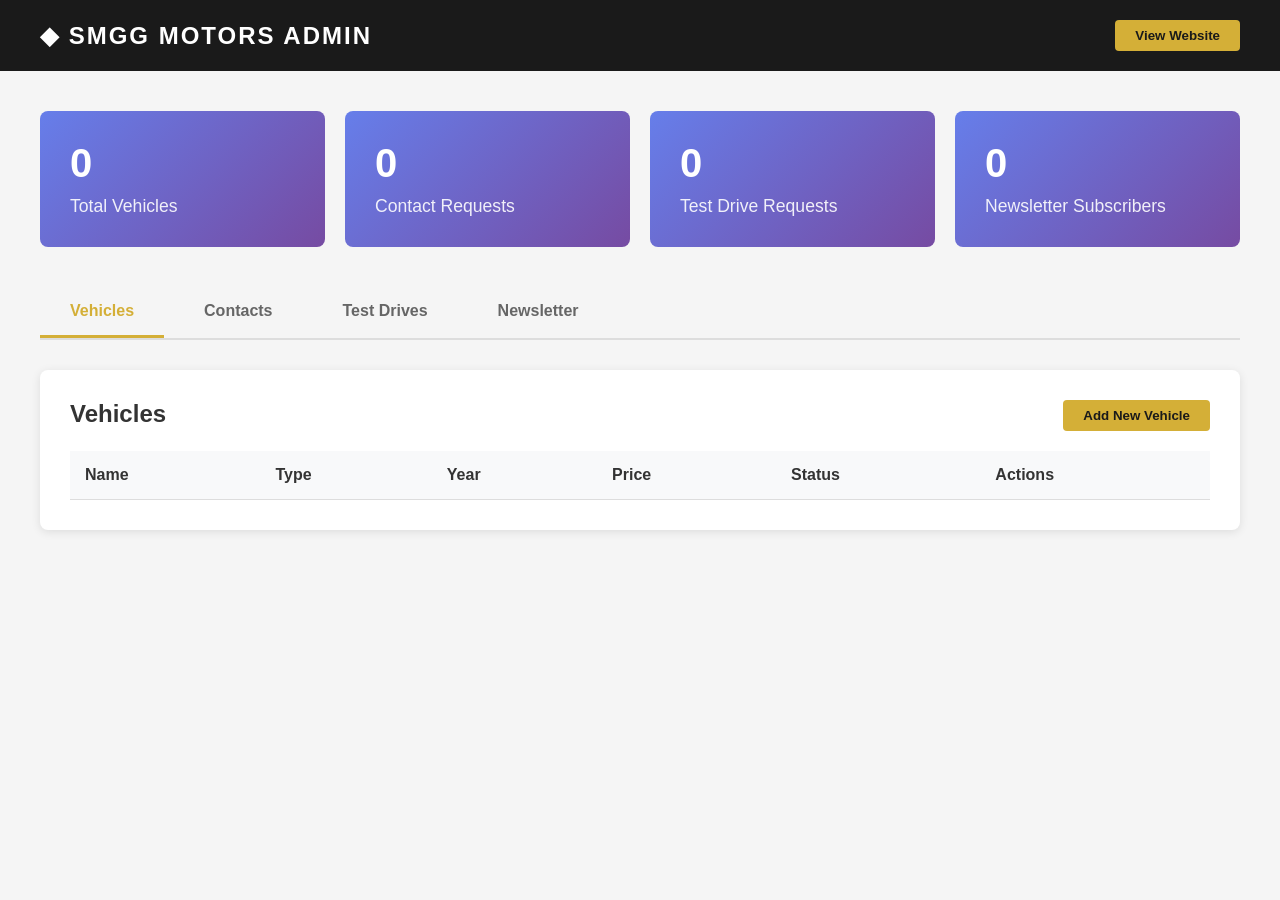
<file: admin.html>
<!DOCTYPE html>
<html lang="en">
<head>
    <meta charset="UTF-8">
    <meta name="viewport" content="width=device-width, initial-scale=1.0">
    <title>Admin Dashboard - SMGG MOTORS</title>
    <style>
        * {
            margin: 0;
            padding: 0;
            box-sizing: border-box;
        }

        body {
            font-family: 'Inter', sans-serif;
            background: #f5f5f5;
            color: #333;
        }

        .header {
            background: #1a1a1a;
            color: white;
            padding: 20px 40px;
            display: flex;
            justify-content: space-between;
            align-items: center;
        }

        .logo {
            font-size: 1.5rem;
            font-weight: 700;
            letter-spacing: 2px;
        }

        .container {
            max-width: 1400px;
            margin: 40px auto;
            padding: 0 40px;
        }

        .tabs {
            display: flex;
            gap: 10px;
            margin-bottom: 30px;
            border-bottom: 2px solid #ddd;
        }

        .tab {
            padding: 15px 30px;
            background: none;
            border: none;
            cursor: pointer;
            font-size: 1rem;
            font-weight: 600;
            color: #666;
            border-bottom: 3px solid transparent;
            transition: all 0.3s;
        }

        .tab.active {
            color: #d4af37;
            border-bottom-color: #d4af37;
        }

        .tab-content {
            display: none;
            background: white;
            padding: 30px;
            border-radius: 8px;
            box-shadow: 0 2px 10px rgba(0,0,0,0.1);
        }

        .tab-content.active {
            display: block;
        }

        .stats {
            display: grid;
            grid-template-columns: repeat(auto-fit, minmax(250px, 1fr));
            gap: 20px;
            margin-bottom: 40px;
        }

        .stat-card {
            background: linear-gradient(135deg, #667eea 0%, #764ba2 100%);
            color: white;
            padding: 30px;
            border-radius: 8px;
        }

        .stat-card h3 {
            font-size: 2.5rem;
            margin-bottom: 10px;
        }

        .stat-card p {
            opacity: 0.9;
            font-size: 1.1rem;
        }

        table {
            width: 100%;
            border-collapse: collapse;
        }

        th, td {
            padding: 15px;
            text-align: left;
            border-bottom: 1px solid #ddd;
        }

        th {
            background: #f8f9fa;
            font-weight: 600;
            color: #333;
        }

        .btn {
            padding: 8px 20px;
            border: none;
            border-radius: 4px;
            cursor: pointer;
            font-weight: 600;
            transition: all 0.3s;
        }

        .btn-primary {
            background: #d4af37;
            color: #1a1a1a;
        }

        .btn-danger {
            background: #dc3545;
            color: white;
        }

        .btn-success {
            background: #28a745;
            color: white;
        }

        .btn:hover {
            opacity: 0.8;
        }

        .form-group {
            margin-bottom: 20px;
        }

        .form-group label {
            display: block;
            margin-bottom: 8px;
            font-weight: 600;
        }

        .form-group input,
        .form-group select,
        .form-group textarea {
            width: 100%;
            padding: 12px;
            border: 2px solid #ddd;
            border-radius: 4px;
            font-size: 1rem;
            font-family: inherit;
        }

        .form-group input:focus,
        .form-group select:focus,
        .form-group textarea:focus {
            outline: none;
            border-color: #d4af37;
        }

        .badge {
            padding: 5px 15px;
            border-radius: 20px;
            font-size: 0.85rem;
            font-weight: 600;
        }

        .badge-success {
            background: #d4edda;
            color: #155724;
        }

        .badge-warning {
            background: #fff3cd;
            color: #856404;
        }

        .badge-danger {
            background: #f8d7da;
            color: #721c24;
        }

        .modal {
            display: none;
            position: fixed;
            top: 0;
            left: 0;
            width: 100%;
            height: 100%;
            background: rgba(0,0,0,0.5);
            z-index: 1000;
        }

        .modal.active {
            display: flex;
            align-items: center;
            justify-content: center;
        }

        .modal-content {
            background: white;
            padding: 40px;
            border-radius: 8px;
            max-width: 600px;
            width: 90%;
            max-height: 90vh;
            overflow-y: auto;
        }

        .modal-header {
            display: flex;
            justify-content: space-between;
            align-items: center;
            margin-bottom: 30px;
        }

        .modal-close {
            background: none;
            border: none;
            font-size: 2rem;
            cursor: pointer;
            color: #666;
        }
    </style>
</head>
<body>
    <div class="header">
        <div class="logo">◆ SMGG MOTORS ADMIN</div>
        <div>
            <button class="btn btn-primary" onclick="window.location.href='index.html'">View Website</button>
        </div>
    </div>

    <div class="container">
        <div class="stats" id="stats">
            <div class="stat-card">
                <h3 id="totalCars">0</h3>
                <p>Total Vehicles</p>
            </div>
            <div class="stat-card">
                <h3 id="totalContacts">0</h3>
                <p>Contact Requests</p>
            </div>
            <div class="stat-card">
                <h3 id="totalTestDrives">0</h3>
                <p>Test Drive Requests</p>
            </div>
            <div class="stat-card">
                <h3 id="totalSubscribers">0</h3>
                <p>Newsletter Subscribers</p>
            </div>
        </div>

        <div class="tabs">
            <button class="tab active" onclick="showTab('cars')">Vehicles</button>
            <button class="tab" onclick="showTab('contacts')">Contacts</button>
            <button class="tab" onclick="showTab('testdrives')">Test Drives</button>
            <button class="tab" onclick="showTab('newsletter')">Newsletter</button>
        </div>

        <div id="cars" class="tab-content active">
            <div style="display: flex; justify-content: space-between; margin-bottom: 20px;">
                <h2>Vehicles</h2>
                <button class="btn btn-primary" onclick="showAddCarModal()">Add New Vehicle</button>
            </div>
            <table id="carsTable">
                <thead>
                    <tr>
                        <th>Name</th>
                        <th>Type</th>
                        <th>Year</th>
                        <th>Price</th>
                        <th>Status</th>
                        <th>Actions</th>
                    </tr>
                </thead>
                <tbody></tbody>
            </table>
        </div>

        <div id="contacts" class="tab-content">
            <h2 style="margin-bottom: 20px;">Contact Requests</h2>
            <table id="contactsTable">
                <thead>
                    <tr>
                        <th>Name</th>
                        <th>Email</th>
                        <th>Phone</th>
                        <th>Message</th>
                        <th>Status</th>
                        <th>Date</th>
                        <th>Actions</th>
                    </tr>
                </thead>
                <tbody></tbody>
            </table>
        </div>

        <div id="testdrives" class="tab-content">
            <h2 style="margin-bottom: 20px;">Test Drive Requests</h2>
            <table id="testDrivesTable">
                <thead>
                    <tr>
                        <th>Customer</th>
                        <th>Car</th>
                        <th>Email</th>
                        <th>Phone</th>
                        <th>Date</th>
                        <th>Status</th>
                        <th>Actions</th>
                    </tr>
                </thead>
                <tbody></tbody>
            </table>
        </div>

        <div id="newsletter" class="tab-content">
            <h2 style="margin-bottom: 20px;">Newsletter Subscribers</h2>
            <table id="newsletterTable">
                <thead>
                    <tr>
                        <th>Email</th>
                        <th>Subscribed Date</th>
                        <th>Status</th>
                        <th>Actions</th>
                    </tr>
                </thead>
                <tbody></tbody>
            </table>
        </div>
    </div>

    <!-- Add Car Modal -->
    <div class="modal" id="addCarModal">
        <div class="modal-content">
            <div class="modal-header">
                <h2>Add New Vehicle</h2>
                <button class="modal-close" onclick="closeModal('addCarModal')">&times;</button>
            </div>
            <form id="addCarForm">
                <div class="form-group">
                    <label>Name</label>
                    <input type="text" name="name" required>
                </div>
                <div class="form-group">
                    <label>Type</label>
                    <select name="type" required>
                        <option value="sedan">Sedan</option>
                        <option value="suv">SUV</option>
                        <option value="sports">Sports</option>
                    </select>
                </div>
                <div class="form-group">
                    <label>Year</label>
                    <input type="number" name="year" required>
                </div>
                <div class="form-group">
                    <label>Mileage</label>
                    <input type="text" name="mileage" placeholder="e.g., 5,000 mi" required>
                </div>
                <div class="form-group">
                    <label>Price</label>
                    <input type="text" name="price" placeholder="e.g., $95,000" required>
                </div>
                <div class="form-group">
                    <label>Icon</label>
                    <input type="text" name="icon" value="🚗" required>
                </div>
                <div class="form-group">
                    <label>Description</label>
                    <textarea name="description" rows="3"></textarea>
                </div>
                <div class="form-group">
                    <label>Features (comma separated)</label>
                    <textarea name="features" rows="3" placeholder="Leather seats, Sunroof, Navigation"></textarea>
                </div>
                <button type="submit" class="btn btn-primary" style="width: 100%;">Add Vehicle</button>
            </form>
        </div>
    </div>

    <script>
        const API_URL = 'http://localhost:5000/api';

        // Load all data
        async function loadData() {
            await Promise.all([
                loadCars(),
                loadContacts(),
                loadTestDrives(),
                loadNewsletter()
            ]);
            updateStats();
        }

        // Load cars
        async function loadCars() {
            try {
                const response = await fetch(`${API_URL}/cars`);
                const cars = await response.json();
                
                document.getElementById('totalCars').textContent = cars.length;
                
                const tbody = document.querySelector('#carsTable tbody');
                tbody.innerHTML = cars.map(car => `
                    <tr>
                        <td>${car.name}</td>
                        <td>${car.type}</td>
                        <td>${car.year}</td>
                        <td>${car.price}</td>
                        <td><span class="badge ${car.available ? 'badge-success' : 'badge-warning'}">${car.available ? 'Available' : 'Reserved'}</span></td>
                        <td>
                            <button class="btn btn-danger" onclick="deleteCar('${car._id}')">Delete</button>
                        </td>
                    </tr>
                `).join('');
            } catch (error) {
                console.error('Error loading cars:', error);
            }
        }

        // Load contacts
        async function loadContacts() {
            try {
                const response = await fetch(`${API_URL}/contact`);
                const contacts = await response.json();
                
                document.getElementById('totalContacts').textContent = contacts.length;
                
                const tbody = document.querySelector('#contactsTable tbody');
                tbody.innerHTML = contacts.map(contact => `
                    <tr>
                        <td>${contact.name}</td>
                        <td>${contact.email}</td>
                        <td>${contact.phone}</td>
                        <td>${contact.message.substring(0, 50)}...</td>
                        <td><span class="badge badge-${contact.status === 'new' ? 'warning' : 'success'}">${contact.status}</span></td>
                        <td>${new Date(contact.createdAt).toLocaleDateString()}</td>
                        <td>
                            <button class="btn btn-danger" onclick="deleteContact('${contact._id}')">Delete</button>
                        </td>
                    </tr>
                `).join('');
            } catch (error) {
                console.error('Error loading contacts:', error);
            }
        }

        // Load test drives
        async function loadTestDrives() {
            try {
                const response = await fetch(`${API_URL}/testdrive`);
                const testDrives = await response.json();
                
                document.getElementById('totalTestDrives').textContent = testDrives.length;
                
                const tbody = document.querySelector('#testDrivesTable tbody');
                tbody.innerHTML = testDrives.map(td => `
                    <tr>
                        <td>${td.customerName}</td>
                        <td>${td.carName}</td>
                        <td>${td.email}</td>
                        <td>${td.phone}</td>
                        <td>${new Date(td.preferredDate).toLocaleDateString()}</td>
                        <td><span class="badge badge-${td.status === 'pending' ? 'warning' : 'success'}">${td.status}</span></td>
                        <td>
                            <button class="btn btn-danger" onclick="deleteTestDrive('${td._id}')">Delete</button>
                        </td>
                    </tr>
                `).join('');
            } catch (error) {
                console.error('Error loading test drives:', error);
            }
        }

        // Load newsletter
        async function loadNewsletter() {
            try {
                const response = await fetch(`${API_URL}/newsletter`);
                const subscribers = await response.json();
                
                document.getElementById('totalSubscribers').textContent = subscribers.length;
                
                const tbody = document.querySelector('#newsletterTable tbody');
                tbody.innerHTML = subscribers.map(sub => `
                    <tr>
                        <td>${sub.email}</td>
                        <td>${new Date(sub.subscribedAt).toLocaleDateString()}</td>
                        <td><span class="badge badge-success">Subscribed</span></td>
                        <td>
                            <button class="btn btn-danger" onclick="deleteSubscriber('${sub._id}')">Delete</button>
                        </td>
                    </tr>
                `).join('');
            } catch (error) {
                console.error('Error loading newsletter:', error);
            }
        }

        // Tab switching
        function showTab(tabName) {
            document.querySelectorAll('.tab').forEach(tab => tab.classList.remove('active'));
            document.querySelectorAll('.tab-content').forEach(content => content.classList.remove('active'));
            
            event.target.classList.add('active');
            document.getElementById(tabName).classList.add('active');
        }

        // Modal functions
        function showAddCarModal() {
            document.getElementById('addCarModal').classList.add('active');
        }

        function closeModal(modalId) {
            document.getElementById(modalId).classList.remove('active');
        }

        // Add car form
        document.getElementById('addCarForm').addEventListener('submit', async (e) => {
            e.preventDefault();
            
            const formData = new FormData(e.target);
            const data = {
                name: formData.get('name'),
                type: formData.get('type'),
                year: parseInt(formData.get('year')),
                mileage: formData.get('mileage'),
                price: formData.get('price'),
                icon: formData.get('icon'),
                description: formData.get('description'),
                features: formData.get('features').split(',').map(f => f.trim()).filter(f => f),
                available: true
            };

            try {
                const response = await fetch(`${API_URL}/cars`, {
                    method: 'POST',
                    headers: { 'Content-Type': 'application/json' },
                    body: JSON.stringify(data)
                });

                if (response.ok) {
                    alert('Vehicle added successfully!');
                    closeModal('addCarModal');
                    e.target.reset();
                    loadCars();
                } else {
                    alert('Error adding vehicle');
                }
            } catch (error) {
                console.error('Error:', error);
                alert('Error adding vehicle');
            }
        });

        // Delete functions
        async function deleteCar(id) {
            if (!confirm('Are you sure you want to delete this vehicle?')) return;
            
            try {
                await fetch(`${API_URL}/cars/${id}`, { method: 'DELETE' });
                loadCars();
            } catch (error) {
                console.error('Error:', error);
            }
        }

        async function deleteContact(id) {
            if (!confirm('Are you sure you want to delete this contact?')) return;
            
            try {
                await fetch(`${API_URL}/contact/${id}`, { method: 'DELETE' });
                loadContacts();
            } catch (error) {
                console.error('Error:', error);
            }
        }

        async function deleteTestDrive(id) {
            if (!confirm('Are you sure you want to delete this test drive?')) return;
            
            try {
                await fetch(`${API_URL}/testdrive/${id}`, { method: 'DELETE' });
                loadTestDrives();
            } catch (error) {
                console.error('Error:', error);
            }
        }

        async function deleteSubscriber(id) {
            if (!confirm('Are you sure you want to delete this subscriber?')) return;
            
            try {
                await fetch(`${API_URL}/newsletter/${id}`, { method: 'DELETE' });
                loadNewsletter();
            } catch (error) {
                console.error('Error:', error);
            }
        }

        function updateStats() {
            // Stats are already updated in individual load functions
        }

        // Load data on page load
        loadData();
    </script>
</body>
</html>
</file>
